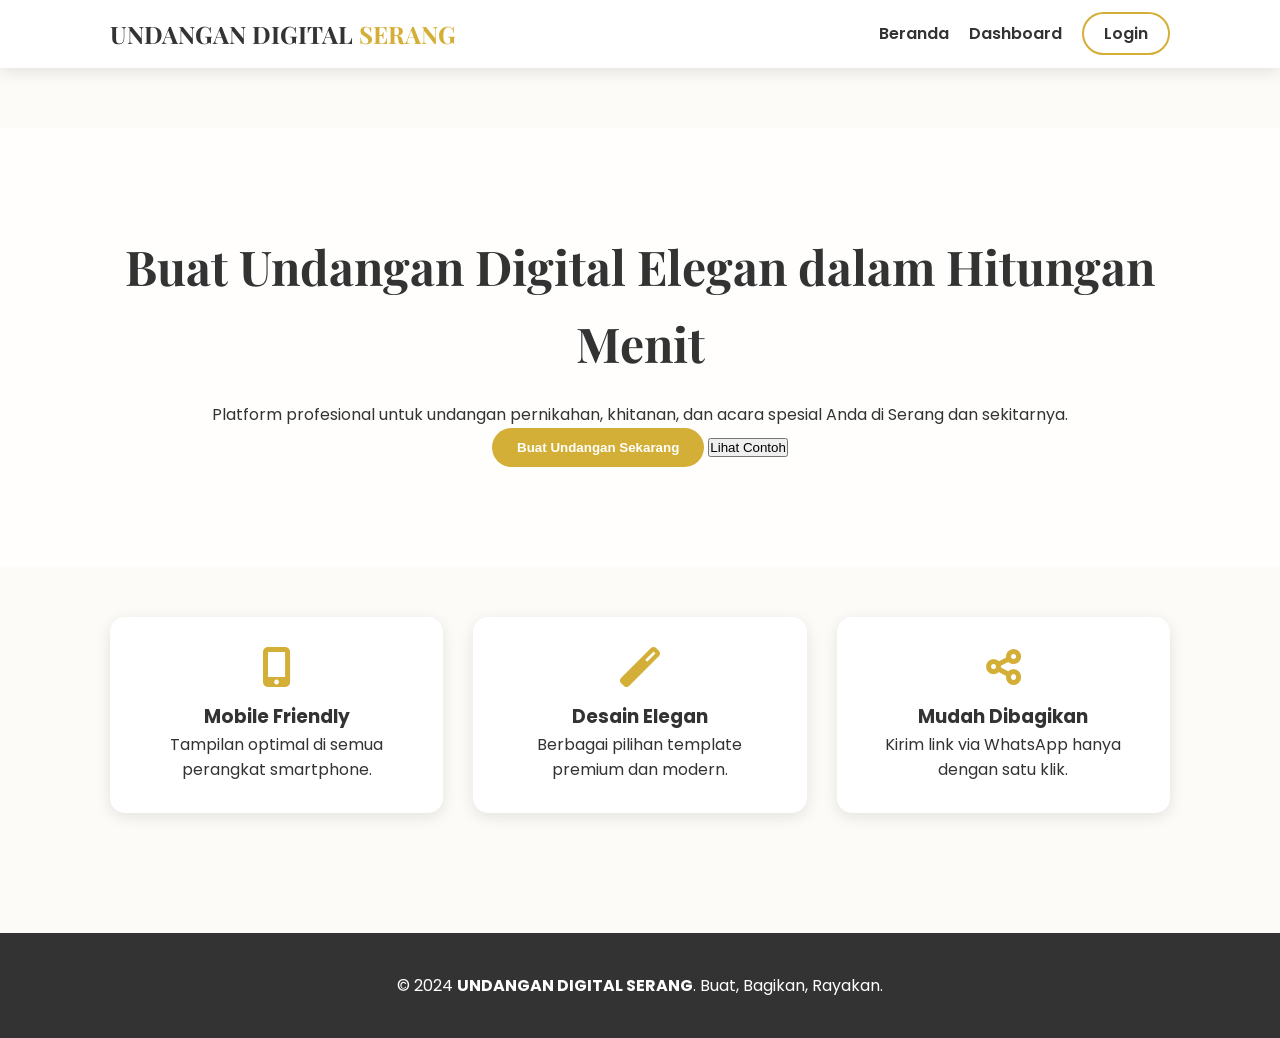
<file: index.html>
<!DOCTYPE html>
<html lang="id">
<head>
    <meta charset="UTF-8">
    <meta name="viewport" content="width=device-width, initial-scale=1.0">
    <title>Undangan Digital Serang - Buat, Bagikan, Rayakan</title>
    <link rel="stylesheet" href="style.css">
    <!-- Font Awesome untuk Icon -->
    <link rel="stylesheet" href="https://cdnjs.cloudflare.com/ajax/libs/font-awesome/6.0.0/css/all.min.css">
    <!-- Google Fonts -->
    <link href="https://fonts.googleapis.com/css2?family=Playfair+Display:wght@700&family=Poppins:wght@300;400;600&display=swap" rel="stylesheet">
</head>
<body>

    <!-- Navigation -->
    <nav>
        <div class="container nav-wrapper">
            <div class="logo">UNDANGAN DIGITAL <span>SERANG</span></div>
            <ul class="nav-links">
                <li><a href="#" onclick="showSection('home')">Beranda</a></li>
                <li class="auth-only"><a href="#" onclick="showSection('dashboard')">Dashboard</a></li>
                <li id="login-nav"><a href="#" onclick="showSection('login')" class="btn-outline">Login</a></li>
                <li id="logout-nav" style="display:none"><a href="#" onclick="handleLogout()" class="btn-outline">Logout</a></li>
            </ul>
        </div>
    </nav>

    <!-- Main Content -->
    <main id="app-content">
        
        <!-- SECTION 1: LANDING PAGE -->
        <section id="home" class="active">
            <div class="hero">
                <div class="container">
                    <h1>Buat Undangan Digital Elegan dalam Hitungan Menit</h1>
                    <p>Platform profesional untuk undangan pernikahan, khitanan, dan acara spesial Anda di Serang dan sekitarnya.</p>
                    <div class="hero-btns">
                        <button class="btn-primary" onclick="checkAuthAndStart()">Buat Undangan Sekarang</button>
                        <button class="btn-secondary">Lihat Contoh</button>
                    </div>
                </div>
            </div>

            <div class="features container">
                <div class="feature-card">
                    <i class="fas fa-mobile-alt"></i>
                    <h3>Mobile Friendly</h3>
                    <p>Tampilan optimal di semua perangkat smartphone.</p>
                </div>
                <div class="feature-card">
                    <i class="fas fa-magic"></i>
                    <h3>Desain Elegan</h3>
                    <p>Berbagai pilihan template premium dan modern.</p>
                </div>
                <div class="feature-card">
                    <i class="fas fa-share-alt"></i>
                    <h3>Mudah Dibagikan</h3>
                    <p>Kirim link via WhatsApp hanya dengan satu klik.</p>
                </div>
            </div>
        </section>

        <!-- SECTION 2: LOGIN / REGISTER -->
        <section id="login" class="container">
            <div class="auth-box">
                <h2 id="auth-title">Masuk ke Akun</h2>
                <form id="auth-form">
                    <input type="email" id="email" placeholder="Email" required>
                    <input type="password" id="password" placeholder="Password" required>
                    <button type="submit" class="btn-primary w-100">Masuk</button>
                </form>
                <p onclick="toggleAuthMode()" id="auth-toggle">Belum punya akun? Daftar di sini</p>
            </div>
        </section>

        <!-- SECTION 3: DASHBOARD -->
        <section id="dashboard" class="container">
            <div class="dashboard-header">
                <h2>Halo, <span id="user-name">Pengguna</span>!</h2>
                <button class="btn-primary" onclick="showSection('form-builder')">+ Buat Undangan Baru</button>
            </div>
            <div class="stats-grid">
                <div class="stat-card"><h3>0</h3><p>Undangan Aktif</p></div>
                <div class="stat-card"><h3>0</h3><p>Total RSVP</p></div>
            </div>
            <h3>Undangan Saya</h3>
            <div id="invitation-list" class="empty-state">
                <p>Belum ada undangan. Mulai buat sekarang!</p>
            </div>
        </section>

        <!-- SECTION 4: FORM BUILDER (Multi-step) -->
        <section id="form-builder" class="container">
            <div class="form-progress">
                <div class="step active" id="step1-dot">1</div>
                <div class="step" id="step2-dot">2</div>
                <div class="step" id="step3-dot">3</div>
            </div>

            <form id="invite-form">
                <!-- Step 1: Data Acara -->
                <div class="form-step active" id="step1">
                    <h3>Data Acara</h3>
                    <label>Jenis Acara</label>
                    <select id="event_type">
                        <option value="pernikahan">Pernikahan</option>
                        <option value="khitanan">Khitanan</option>
                        <option value="ulangtahun">Ulang Tahun</option>
                    </select>
                    <label>Judul Undangan (Contoh: The Wedding of Budi & Ani)</label>
                    <input type="text" id="event_title" required>
                    <label>Nama Mempelai / Penyelenggara</label>
                    <input type="text" id="event_owner" required>
                    <button type="button" class="btn-primary" onclick="nextStep(2)">Lanjut</button>
                </div>

                <!-- Step 2: Waktu & Lokasi -->
                <div class="form-step" id="step2">
                    <h3>Waktu & Lokasi</h3>
                    <label>Tanggal Acara</label>
                    <input type="date" id="event_date">
                    <label>Waktu (Mulai)</label>
                    <input type="time" id="event_time">
                    <label>Alamat Lengkap</label>
                    <textarea id="event_address"></textarea>
                    <label>Link Google Maps</label>
                    <input type="url" id="event_maps" placeholder="https://goo.gl/maps/...">
                    <div class="btn-group">
                        <button type="button" class="btn-secondary" onclick="nextStep(1)">Kembali</button>
                        <button type="button" class="btn-primary" onclick="nextStep(3)">Lanjut</button>
                    </div>
                </div>

                <!-- Step 3: Galeri & Musik -->
                <div class="form-step" id="step3">
                    <h3>Detail Tambahan</h3>
                    <label>Pesan Pembuka</label>
                    <textarea id="event_message"></textarea>
                    <label>Pilih Musik</label>
                    <select id="event_music">
                        <option value="classic">Instrumental Klasik</option>
                        <option value="romantic">Romantic Piano</option>
                        <option value="none">Tanpa Musik</option>
                    </select>
                    <div class="btn-group">
                        <button type="button" class="btn-secondary" onclick="nextStep(2)">Kembali</button>
                        <button type="button" class="btn-primary" onclick="generatePreview()">Lihat Preview</button>
                    </div>
                </div>
            </form>
        </section>

        <!-- SECTION 5: LIVE PREVIEW (Mobile Frame) -->
        <section id="preview-section" class="container">
            <div class="preview-controls">
                <button class="btn-secondary" onclick="showSection('form-builder')">Edit Data</button>
                <button class="btn-primary" onclick="publishInvite()">Publikasikan Undangan</button>
            </div>
            <div class="mobile-frame">
                <div id="invitation-render">
                    <!-- Hasil render undangan akan masuk di sini -->
                </div>
            </div>
        </section>

    </main>

    <footer>
        <div class="container">
            <p>&copy; 2024 <strong>UNDANGAN DIGITAL SERANG</strong>. Buat, Bagikan, Rayakan.</p>
        </div>
    </footer>

    <script src="script.js"></script>
</body>
</html>
</file>
<file: style.css>
:root {
    --primary: #D4AF37; /* Gold */
    --primary-dark: #B8860B;
    --bg-cream: #FDFBF7;
    --text-dark: #333;
    --white: #ffffff;
    --shadow: 0 4px 15px rgba(0,0,0,0.1);
}

* {
    margin: 0;
    padding: 0;
    box-sizing: border-box;
}

body {
    font-family: 'Poppins', sans-serif;
    background-color: var(--bg-cream);
    color: var(--text-dark);
    line-height: 1.6;
}

.container {
    max-width: 1100px;
    margin: 0 auto;
    padding: 0 20px;
}

/* Navigation */
nav {
    background: var(--white);
    padding: 15px 0;
    box-shadow: var(--shadow);
    position: sticky;
    top: 0;
    z-index: 1000;
}

.nav-wrapper {
    display: flex;
    justify-content: space-between;
    align-items: center;
}

.logo {
    font-family: 'Playfair Display', serif;
    font-size: 1.5rem;
    font-weight: bold;
}

.logo span { color: var(--primary); }

.nav-links {
    list-style: none;
    display: flex;
    gap: 20px;
}

.nav-links a {
    text-decoration: none;
    color: var(--text-dark);
    font-weight: 600;
}

/* Buttons */
.btn-primary {
    background: var(--primary);
    color: white;
    border: none;
    padding: 12px 25px;
    border-radius: 30px;
    cursor: pointer;
    font-weight: 600;
    transition: 0.3s;
}

.btn-primary:hover { background: var(--primary-dark); }

.btn-outline {
    border: 2px solid var(--primary);
    padding: 8px 20px;
    border-radius: 30px;
    color: var(--primary);
    text-decoration: none;
}

/* Sections */
section {
    display: none;
    padding: 60px 0;
}

section.active { display: block; }

/* Hero */
.hero {
    text-align: center;
    padding: 100px 0;
    background: linear-gradient(rgba(255,255,255,0.8), rgba(255,255,255,0.8)), url('https://images.unsplash.com/photo-1519741497674-611481863552?auto=format&fit=crop&w=1350&q=80');
    background-size: cover;
    background-position: center;
}

.hero h1 {
    font-family: 'Playfair Display', serif;
    font-size: 3rem;
    margin-bottom: 20px;
}

/* Form Styles */
.auth-box, .form-step {
    max-width: 500px;
    margin: 0 auto;
    background: white;
    padding: 40px;
    border-radius: 15px;
    box-shadow: var(--shadow);
}

input, select, textarea {
    width: 100%;
    padding: 12px;
    margin: 10px 0 20px 0;
    border: 1px solid #ddd;
    border-radius: 8px;
}

.form-progress {
    display: flex;
    justify-content: center;
    gap: 10px;
    margin-bottom: 30px;
}

.step {
    width: 40px;
    height: 40px;
    border-radius: 50%;
    background: #ddd;
    display: flex;
    align-items: center;
    justify-content: center;
    font-weight: bold;
}

.step.active { background: var(--primary); color: white; }

/* Preview Mobile Frame */
.mobile-frame {
    width: 360px;
    height: 640px;
    margin: 20px auto;
    border: 10px solid #333;
    border-radius: 30px;
    overflow-y: auto;
    background: white;
    box-shadow: 20px 20px 60px rgba(0,0,0,0.2);
}

#invitation-render {
    padding: 0;
}

.invite-card-preview {
    text-align: center;
}

.invite-header {
    background: var(--primary);
    color: white;
    padding: 40px 20px;
}

.features {
    display: grid;
    grid-template-columns: repeat(auto-fit, minmax(250px, 1fr));
    gap: 30px;
    margin-top: 50px;
}

.feature-card {
    background: white;
    padding: 30px;
    text-align: center;
    border-radius: 15px;
    box-shadow: var(--shadow);
}

.feature-card i {
    font-size: 2.5rem;
    color: var(--primary);
    margin-bottom: 15px;
}

footer {
    background: #333;
    color: white;
    text-align: center;
    padding: 40px 0;
    margin-top: 60px;
}
</file>
